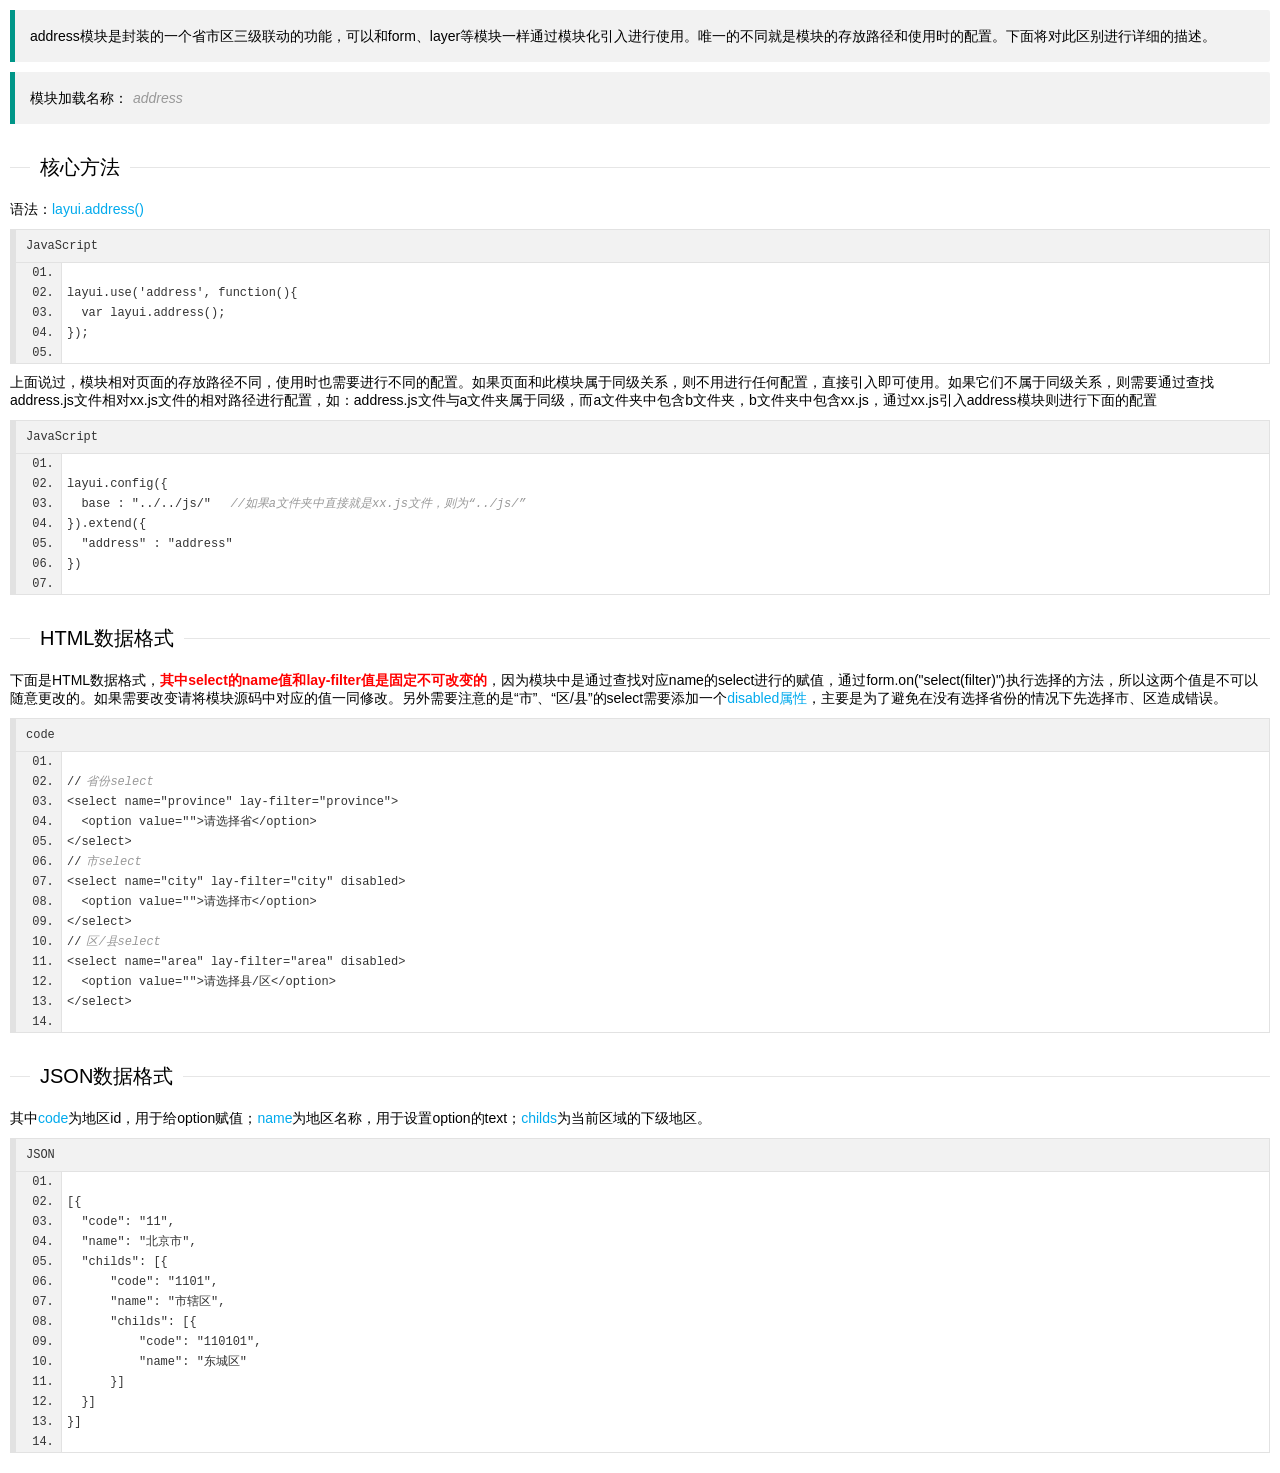
<file: src/main/resources/templates/adminpage/doc/addressDoc.html>
<!DOCTYPE html>
<html>
<head>
	<meta charset="utf-8">
	<title>三级联动使用文档--layui后台管理模板 2.0</title>
	<meta name="renderer" content="webkit">
	<meta http-equiv="X-UA-Compatible" content="IE=edge,chrome=1">
	<meta name="viewport" content="width=device-width, initial-scale=1, maximum-scale=1">
	<meta name="apple-mobile-web-app-status-bar-style" content="black">
	<meta name="apple-mobile-web-app-capable" content="yes">
	<meta name="format-detection" content="telephone=no">
	<link rel="stylesheet" href="../../../static/layui/css/layui.css" media="all" />
	<link rel="stylesheet" href="../../../static/css/public.css" media="all" />
</head>
<body class="childrenBody">
	<blockquote class="layui-elem-quote">
		address模块是封装的一个省市区三级联动的功能，可以和form、layer等模块一样通过模块化引入进行使用。唯一的不同就是模块的存放路径和使用时的配置。下面将对此区别进行详细的描述。
	</blockquote>
	<blockquote class="layui-elem-quote">
		模块加载名称：<em class="layui-word-aux">address</em>
	</blockquote>
	<fieldset class="layui-elem-field layui-field-title magt30">
		<legend>核心方法</legend>
	</fieldset>
	<p>语法：<span class="layui-blue">layui.address()</span></p>
	<pre class="layui-code" lay-title="JavaScript">
		layui.use('address', function(){
		  var layui.address();
		});
	</pre>
	<p>上面说过，模块相对页面的存放路径不同，使用时也需要进行不同的配置。如果页面和此模块属于同级关系，则不用进行任何配置，直接引入即可使用。如果它们不属于同级关系，则需要通过查找address.js文件相对xx.js文件的相对路径进行配置，如：address.js文件与a文件夹属于同级，而a文件夹中包含b文件夹，b文件夹中包含xx.js，通过xx.js引入address模块则进行下面的配置</p>
	<pre class="layui-code" lay-title="JavaScript">
		layui.config({
		  base : "../../js/"  <em class="layui-word-aux">//如果a文件夹中直接就是xx.js文件，则为“../js/”</em>
		}).extend({
		  "address" : "address"
		})
	</pre>
	<fieldset class="layui-elem-field layui-field-title magt30">
		<legend>HTML数据格式</legend>
	</fieldset>
	<p>下面是HTML数据格式，<span class="layui-red">其中select的name值和lay-filter值是固定不可改变的</span>，因为模块中是通过查找对应name的select进行的赋值，通过form.on("select(filter)")执行选择的方法，所以这两个值是不可以随意更改的。如果需要改变请将模块源码中对应的值一同修改。另外需要注意的是“市”、“区/县”的select需要添加一个<span class="layui-blue">disabled属性</span>，主要是为了避免在没有选择省份的情况下先选择市、区造成错误。</p>
	<pre class="layui-code" lay-title="">
		//<em class="layui-word-aux">省份select</em>
		&lt;select name="province" lay-filter="province"&gt;
		  &lt;option value=""&gt;请选择省&lt;/option&gt;
		&lt;/select&gt;
		//<em class="layui-word-aux">市select</em>
		&lt;select name="city" lay-filter="city" disabled&gt;
		  &lt;option value=""&gt;请选择市&lt;/option&gt;
		&lt;/select&gt;
		//<em class="layui-word-aux">区/县select</em>
		&lt;select name="area" lay-filter="area" disabled&gt;
		  &lt;option value=""&gt;请选择县/区&lt;/option&gt;
		&lt;/select&gt;
	</pre>
	<fieldset class="layui-elem-field layui-field-title magt30">
		<legend>JSON数据格式</legend>
	</fieldset>
	<p>其中<span class="layui-blue">code</span>为地区id，用于给option赋值；<span class="layui-blue">name</span>为地区名称，用于设置option的text；<span class="layui-blue">childs</span>为当前区域的下级地区。</p>
	<pre class="layui-code" lay-title="JSON">
		[{
		  "code": "11",
		  "name": "北京市",
		  "childs": [{
		      "code": "1101",
		      "name": "市辖区",
		      "childs": [{
		          "code": "110101",
		          "name": "东城区"
		      }]
		  }]
		}]
	</pre>
	<script type="text/javascript" src="../../../static/layui/layui.js"></script>
	<script type="text/javascript">
        layui.use(['code'],function(){
            layui.code({
                about:false
            });
        })
	</script>
</body>
</html>
</file>
<file: src/main/resources/static/layui/css/layui.css>
/* 自添加样式*/
@import "https://at.alicdn.com/t/font_400842_q6tk84n9ywvu0udi.css";
.layui-icon{ font-size:16px !important;}
.mag0{ margin:0 !important; }
::selection { background: #ff5722; color: #fff; }
.layui-red{ color:#f00 !important; font-weight:bold;}
.layui-blue{ color:#01AAED !important;}

/** layui-v2.2.5 MIT License By https://www.layui.com */
 .layui-inline,img{display:inline-block;vertical-align:middle}h1,h2,h3,h4,h5,h6{font-weight:400}.layui-edge,.layui-header,.layui-inline,.layui-main{position:relative}.layui-btn,.layui-edge,.layui-inline,img{vertical-align:middle}.layui-btn,.layui-disabled,.layui-icon,.layui-unselect{-webkit-user-select:none;-ms-user-select:none;-moz-user-select:none}blockquote,body,button,dd,div,dl,dt,form,h1,h2,h3,h4,h5,h6,input,li,ol,p,pre,td,textarea,th,ul{margin:0;padding:0;-webkit-tap-highlight-color:rgba(0,0,0,0)}a:active,a:hover{outline:0}img{border:none}li{list-style:none}table{border-collapse:collapse;border-spacing:0}h4,h5,h6{font-size:100%}button,input,optgroup,option,select,textarea{font-family:inherit;font-size:inherit;font-style:inherit;font-weight:inherit;outline:0}pre{white-space:pre-wrap;white-space:-moz-pre-wrap;white-space:-pre-wrap;white-space:-o-pre-wrap;word-wrap:break-word}body{line-height:24px;font:14px Helvetica Neue,Helvetica,PingFang SC,\5FAE\8F6F\96C5\9ED1,Tahoma,Arial,sans-serif}hr{height:1px;margin:10px 0;border:0;clear:both}a{color:#333;text-decoration:none}a:hover{color:#777}a cite{font-style:normal;*cursor:pointer}.layui-border-box,.layui-border-box *{box-sizing:border-box}.layui-box,.layui-box *{box-sizing:content-box}.layui-clear{clear:both;*zoom:1}.layui-clear:after{content:'\20';clear:both;*zoom:1;display:block;height:0}.layui-inline{*display:inline;*zoom:1}.layui-edge{display:inline-block;width:0;height:0;border-width:6px;border-style:dashed;border-color:transparent;overflow:hidden}.layui-edge-top{top:-4px;border-bottom-color:#999;border-bottom-style:solid}.layui-edge-right{border-left-color:#999;border-left-style:solid}.layui-edge-bottom{top:2px;border-top-color:#999;border-top-style:solid}.layui-edge-left{border-right-color:#999;border-right-style:solid}.layui-elip{text-overflow:ellipsis;overflow:hidden;white-space:nowrap}.layui-disabled,.layui-disabled:hover{color:#d2d2d2!important;cursor:not-allowed!important}.layui-circle{border-radius:100%}.layui-show{display:block!important}.layui-hide{display:none!important}@font-face{font-family:layui-icon;src:url(../font/iconfont.eot?v=220);src:url(../font/iconfont.eot?v=220#iefix) format('embedded-opentype'),url(../font/iconfont.svg?v=220#iconfont) format('svg'),url(../font/iconfont.woff?v=220) format('woff'),url(../font/iconfont.ttf?v=220) format('truetype')}.layui-icon{font-family:layui-icon!important;font-size:16px;font-style:normal;-webkit-font-smoothing:antialiased;-moz-osx-font-smoothing:grayscale}.layui-icon-duihua:before{content:"\e611"}.layui-icon-shezhi:before{content:"\e614"}.layui-icon-yinshenim:before{content:"\e60f"}.layui-icon-search:before{content:"\e615"}.layui-icon-fenxiang1:before{content:"\e641"}.layui-icon-shezhi1:before{content:"\e620"}.layui-icon-yinqing:before{content:"\e628"}.layui-icon-yuejuancuohao:before{content:"\1006"}.layui-icon-cuo:before{content:"\1007"}.layui-icon-baobiao:before{content:"\e629"}.layui-icon-star:before{content:"\e600"}.layui-icon-yuandian:before{content:"\e617"}.layui-icon-chat:before{content:"\e606"}.layui-icon-logo:before{content:"\e609"}.layui-icon-list:before{content:"\e60a"}.layui-icon-tubiao:before{content:"\e62c"}.layui-icon-right:before{content:"\1005"}.layui-icon-huanfu2:before{content:"\e61b"}.layui-icon-On-line:before{content:"\e610"}.layui-icon-biaoge:before{content:"\e62d"}.layui-icon-youyou:before{content:"\e602"}.layui-icon-zuozuo:before{content:"\e603"}.layui-icon-cart-simple:before{content:"\e698"}.layui-icon-cry:before{content:"\e69c"}.layui-icon-smile:before{content:"\e6af"}.layui-icon-survey:before{content:"\e6b2"}.layui-icon-tree:before{content:"\e62e"}.layui-icon-iconfont17:before{content:"\e62f"}.layui-icon-tianjia:before{content:"\e61f"}.layui-icon-xiazai:before{content:"\e601"}.layui-icon-xuanzemoban48:before{content:"\e630"}.layui-icon-gongju:before{content:"\e631"}.layui-icon-face-surprised:before{content:"\e664"}.layui-icon-bianji:before{content:"\e642"}.layui-icon-speaker:before{content:"\e645"}.layui-icon-xiangxia:before{content:"\e61a"}.layui-icon-wenjian:before{content:"\e621"}.layui-icon-layouts:before{content:"\e632"}.layui-icon-duigou:before{content:"\e618"}.layui-icon-tianjia1:before{content:"\e608"}.layui-icon-yaoyaozhibofanye:before{content:"\e633"}.layui-icon-read:before{content:"\e705"}.layui-icon-404:before{content:"\e61c"}.layui-icon-lunbozutu:before{content:"\e634"}.layui-icon-help:before{content:"\e607"}.layui-icon-daima1:before{content:"\e635"}.layui-icon-jinshui:before{content:"\e636"}.layui-icon-find-fill:before{content:"\e670"}.layui-icon-about:before{content:"\e60b"}.layui-icon-location:before{content:"\e715"}.layui-icon-xiangshang:before{content:"\e619"}.layui-icon-pause:before{content:"\e651"}.layui-icon-riqi:before{content:"\e637"}.layui-icon-uploadfile:before{content:"\e61d"}.layui-icon-delete:before{content:"\e640"}.layui-icon-play:before{content:"\e652"}.layui-icon-top:before{content:"\e604"}.layui-icon-haoyouqingqiu:before{content:"\e612"}.layui-icon-weibiaoti1:before{content:"\e605"}.layui-icon-chuangkou:before{content:"\e638"}.layui-icon-comiisbiaoqing:before{content:"\e60c"}.layui-icon-zhengque:before{content:"\e616"}.layui-icon-dollar:before{content:"\e659"}.layui-icon-iconfontwodehaoyou:before{content:"\e613"}.layui-icon-wenjianxiazai:before{content:"\e61e"}.layui-icon-tupian:before{content:"\e60d"}.layui-icon-lianjie:before{content:"\e64c"}.layui-icon-diamond:before{content:"\e735"}.layui-icon-jilu:before{content:"\e60e"}.layui-icon-liucheng:before{content:"\e622"}.layui-icon-fontstrikethrough:before{content:"\e64f"}.layui-icon-unlink:before{content:"\e64d"}.layui-icon-bianjiwenzi:before{content:"\e639"}.layui-icon-sanjiao:before{content:"\e623"}.layui-icon-danxuankuanghouxuan:before{content:"\e63f"}.layui-icon-danxuankuangxuanzhong:before{content:"\e643"}.layui-icon-juzhongduiqi:before{content:"\e647"}.layui-icon-youduiqi:before{content:"\e648"}.layui-icon-zuoduiqi:before{content:"\e649"}.layui-icon-gongsisvgtubiaozongji22:before{content:"\e626"}.layui-icon-gongsisvgtubiaozongji23:before{content:"\e627"}.layui-icon-refresh-2:before{content:"\1002"}.layui-icon-loading-1:before{content:"\e63e"}.layui-icon-return:before{content:"\e65c"}.layui-icon-jiacu:before{content:"\e62b"}.layui-icon-uploading:before{content:"\e67c"}.layui-icon-liaotianduihuaimgoutong:before{content:"\e63a"}.layui-icon-video:before{content:"\e6ed"}.layui-icon-headset:before{content:"\e6fc"}.layui-icon-wenjianjiafan:before{content:"\e624"}.layui-icon-shouji:before{content:"\e63b"}.layui-icon-tianjia2:before{content:"\e654"}.layui-icon-wenjianjia:before{content:"\e7a0"}.layui-icon-biaoqing:before{content:"\e650"}.layui-icon-html:before{content:"\e64b"}.layui-icon-biaodan:before{content:"\e63c"}.layui-icon-cart:before{content:"\e657"}.layui-icon-camera-fill:before{content:"\e65d"}.layui-icon-25:before{content:"\e62a"}.layui-icon-emwdaima:before{content:"\e64e"}.layui-icon-fire:before{content:"\e756"}.layui-icon-set:before{content:"\e716"}.layui-icon-zitixiahuaxian:before{content:"\e646"}.layui-icon-sanjiao1:before{content:"\e625"}.layui-icon-tips:before{content:"\e702"}.layui-icon-tupian-copy-copy:before{content:"\e64a"}.layui-icon-more-vertical:before{content:"\e671"}.layui-icon-zhuti2:before{content:"\e66c"}.layui-icon-loading:before{content:"\e63d"}.layui-icon-xieti:before{content:"\e644"}.layui-icon-refresh-1:before{content:"\e666"}.layui-icon-rmb:before{content:"\e65e"}.layui-icon-home:before{content:"\e68e"}.layui-icon-user:before{content:"\e770"}.layui-icon-notice:before{content:"\e667"}.layui-icon-voice:before{content:"\e688"}.layui-icon-download:before{content:"\e681"}.layui-icon-snowflake:before{content:"\e6b1"}.layui-icon-yemian1:before{content:"\e655"}.layui-icon-template:before{content:"\e663"}.layui-icon-auz:before{content:"\e672"}.layui-icon-console:before{content:"\e665"}.layui-icon-app:before{content:"\e653"}.layui-icon-xiayiye:before{content:"\e65a"}.layui-icon-website:before{content:"\e7ae"}.layui-icon-xiayiye1:before{content:"\e65b"}.layui-icon-component:before{content:"\e857"}.layui-icon-more:before{content:"\e65f"}.layui-icon-shrink-right:before{content:"\e668"}.layui-icon-spread-left:before{content:"\e66b"}.layui-icon-camera:before{content:"\e660"}.layui-icon-note:before{content:"\e66e"}.layui-icon-refresh:before{content:"\e669"}.layui-icon-nv:before{content:"\e661"}.layui-icon-nan:before{content:"\e662"}.layui-icon-senior:before{content:"\e674"}.layui-icon-theme:before{content:"\e66a"}.layui-icon-tread:before{content:"\e6c5"}.layui-icon-praise:before{content:"\e6c6"}.layui-icon-star-fill:before{content:"\e658"}.layui-icon-template-1:before{content:"\e656"}.layui-icon-loading-2:before{content:"\e66d"}.layui-main{width:1140px;margin:0 auto}.layui-header{z-index:1000;height:60px}.layui-header a:hover{transition:all .5s;-webkit-transition:all .5s}.layui-side{position:fixed;top:0;bottom:0;z-index:999;width:200px;overflow-x:hidden}.layui-side-scroll{width:220px;height:100%;overflow-x:hidden}.layui-body{position:absolute;left:200px;right:0;top:0;bottom:0;z-index:998;width:auto;overflow:hidden;overflow-y:auto;box-sizing:border-box}.layui-layout-body{overflow:hidden}.layui-layout-admin .layui-header{background-color:#23262E}.layui-layout-admin .layui-side{top:60px;width:200px;overflow-x:hidden}.layui-layout-admin .layui-body{top:60px;bottom:44px}.layui-layout-admin .layui-main{width:auto;margin:0 15px}.layui-layout-admin .layui-footer{position:fixed;left:200px;right:0;bottom:0;height:44px;line-height:44px;padding:0 15px;background-color:#eee}.layui-layout-admin .layui-logo{position:absolute;left:0;top:0;width:200px;height:100%;line-height:60px;text-align:center;color:#009688;font-size:16px}.layui-layout-admin .layui-header .layui-nav{background:0 0}.layui-layout-left{position:absolute!important;left:200px;top:0}.layui-layout-right{position:absolute!important;right:0;top:0}.layui-container{position:relative;margin:0 auto;padding:0 15px;box-sizing:border-box}.layui-fluid{position:relative;margin:0 auto;padding:0 15px}.layui-row:after,.layui-row:before{content:'';display:block;clear:both}.layui-col-lg1,.layui-col-lg10,.layui-col-lg11,.layui-col-lg12,.layui-col-lg2,.layui-col-lg3,.layui-col-lg4,.layui-col-lg5,.layui-col-lg6,.layui-col-lg7,.layui-col-lg8,.layui-col-lg9,.layui-col-md1,.layui-col-md10,.layui-col-md11,.layui-col-md12,.layui-col-md2,.layui-col-md3,.layui-col-md4,.layui-col-md5,.layui-col-md6,.layui-col-md7,.layui-col-md8,.layui-col-md9,.layui-col-sm1,.layui-col-sm10,.layui-col-sm11,.layui-col-sm12,.layui-col-sm2,.layui-col-sm3,.layui-col-sm4,.layui-col-sm5,.layui-col-sm6,.layui-col-sm7,.layui-col-sm8,.layui-col-sm9,.layui-col-xs1,.layui-col-xs10,.layui-col-xs11,.layui-col-xs12,.layui-col-xs2,.layui-col-xs3,.layui-col-xs4,.layui-col-xs5,.layui-col-xs6,.layui-col-xs7,.layui-col-xs8,.layui-col-xs9{position:relative;display:block;box-sizing:border-box}.layui-col-xs1,.layui-col-xs10,.layui-col-xs11,.layui-col-xs12,.layui-col-xs2,.layui-col-xs3,.layui-col-xs4,.layui-col-xs5,.layui-col-xs6,.layui-col-xs7,.layui-col-xs8,.layui-col-xs9{float:left}.layui-col-xs1{width:8.33333333%}.layui-col-xs2{width:16.66666667%}.layui-col-xs3{width:25%}.layui-col-xs4{width:33.33333333%}.layui-col-xs5{width:41.66666667%}.layui-col-xs6{width:50%}.layui-col-xs7{width:58.33333333%}.layui-col-xs8{width:66.66666667%}.layui-col-xs9{width:75%}.layui-col-xs10{width:83.33333333%}.layui-col-xs11{width:91.66666667%}.layui-col-xs12{width:100%}.layui-col-xs-offset1{margin-left:8.33333333%}.layui-col-xs-offset2{margin-left:16.66666667%}.layui-col-xs-offset3{margin-left:25%}.layui-col-xs-offset4{margin-left:33.33333333%}.layui-col-xs-offset5{margin-left:41.66666667%}.layui-col-xs-offset6{margin-left:50%}.layui-col-xs-offset7{margin-left:58.33333333%}.layui-col-xs-offset8{margin-left:66.66666667%}.layui-col-xs-offset9{margin-left:75%}.layui-col-xs-offset10{margin-left:83.33333333%}.layui-col-xs-offset11{margin-left:91.66666667%}.layui-col-xs-offset12{margin-left:100%}@media screen and (max-width:768px){.layui-hide-xs{display:none!important}.layui-show-xs-block{display:block!important}.layui-show-xs-inline{display:inline!important}.layui-show-xs-inline-block{display:inline-block!important}}@media screen and (min-width:768px){.layui-container{width:750px}.layui-hide-sm{display:none!important}.layui-show-sm-block{display:block!important}.layui-show-sm-inline{display:inline!important}.layui-show-sm-inline-block{display:inline-block!important}.layui-col-sm1,.layui-col-sm10,.layui-col-sm11,.layui-col-sm12,.layui-col-sm2,.layui-col-sm3,.layui-col-sm4,.layui-col-sm5,.layui-col-sm6,.layui-col-sm7,.layui-col-sm8,.layui-col-sm9{float:left}.layui-col-sm1{width:8.33333333%}.layui-col-sm2{width:16.66666667%}.layui-col-sm3{width:25%}.layui-col-sm4{width:33.33333333%}.layui-col-sm5{width:41.66666667%}.layui-col-sm6{width:50%}.layui-col-sm7{width:58.33333333%}.layui-col-sm8{width:66.66666667%}.layui-col-sm9{width:75%}.layui-col-sm10{width:83.33333333%}.layui-col-sm11{width:91.66666667%}.layui-col-sm12{width:100%}.layui-col-sm-offset1{margin-left:8.33333333%}.layui-col-sm-offset2{margin-left:16.66666667%}.layui-col-sm-offset3{margin-left:25%}.layui-col-sm-offset4{margin-left:33.33333333%}.layui-col-sm-offset5{margin-left:41.66666667%}.layui-col-sm-offset6{margin-left:50%}.layui-col-sm-offset7{margin-left:58.33333333%}.layui-col-sm-offset8{margin-left:66.66666667%}.layui-col-sm-offset9{margin-left:75%}.layui-col-sm-offset10{margin-left:83.33333333%}.layui-col-sm-offset11{margin-left:91.66666667%}.layui-col-sm-offset12{margin-left:100%}}@media screen and (min-width:992px){.layui-container{width:970px}.layui-hide-md{display:none!important}.layui-show-md-block{display:block!important}.layui-show-md-inline{display:inline!important}.layui-show-md-inline-block{display:inline-block!important}.layui-col-md1,.layui-col-md10,.layui-col-md11,.layui-col-md12,.layui-col-md2,.layui-col-md3,.layui-col-md4,.layui-col-md5,.layui-col-md6,.layui-col-md7,.layui-col-md8,.layui-col-md9{float:left}.layui-col-md1{width:8.33333333%}.layui-col-md2{width:16.66666667%}.layui-col-md3{width:25%}.layui-col-md4{width:33.33333333%}.layui-col-md5{width:41.66666667%}.layui-col-md6{width:50%}.layui-col-md7{width:58.33333333%}.layui-col-md8{width:66.66666667%}.layui-col-md9{width:75%}.layui-col-md10{width:83.33333333%}.layui-col-md11{width:91.66666667%}.layui-col-md12{width:100%}.layui-col-md-offset1{margin-left:8.33333333%}.layui-col-md-offset2{margin-left:16.66666667%}.layui-col-md-offset3{margin-left:25%}.layui-col-md-offset4{margin-left:33.33333333%}.layui-col-md-offset5{margin-left:41.66666667%}.layui-col-md-offset6{margin-left:50%}.layui-col-md-offset7{margin-left:58.33333333%}.layui-col-md-offset8{margin-left:66.66666667%}.layui-col-md-offset9{margin-left:75%}.layui-col-md-offset10{margin-left:83.33333333%}.layui-col-md-offset11{margin-left:91.66666667%}.layui-col-md-offset12{margin-left:100%}}@media screen and (min-width:1200px){.layui-container{width:1170px}.layui-hide-lg{display:none!important}.layui-show-lg-block{display:block!important}.layui-show-lg-inline{display:inline!important}.layui-show-lg-inline-block{display:inline-block!important}.layui-col-lg1,.layui-col-lg10,.layui-col-lg11,.layui-col-lg12,.layui-col-lg2,.layui-col-lg3,.layui-col-lg4,.layui-col-lg5,.layui-col-lg6,.layui-col-lg7,.layui-col-lg8,.layui-col-lg9{float:left}.layui-col-lg1{width:8.33333333%}.layui-col-lg2{width:16.66666667%}.layui-col-lg3{width:25%}.layui-col-lg4{width:33.33333333%}.layui-col-lg5{width:41.66666667%}.layui-col-lg6{width:50%}.layui-col-lg7{width:58.33333333%}.layui-col-lg8{width:66.66666667%}.layui-col-lg9{width:75%}.layui-col-lg10{width:83.33333333%}.layui-col-lg11{width:91.66666667%}.layui-col-lg12{width:100%}.layui-col-lg-offset1{margin-left:8.33333333%}.layui-col-lg-offset2{margin-left:16.66666667%}.layui-col-lg-offset3{margin-left:25%}.layui-col-lg-offset4{margin-left:33.33333333%}.layui-col-lg-offset5{margin-left:41.66666667%}.layui-col-lg-offset6{margin-left:50%}.layui-col-lg-offset7{margin-left:58.33333333%}.layui-col-lg-offset8{margin-left:66.66666667%}.layui-col-lg-offset9{margin-left:75%}.layui-col-lg-offset10{margin-left:83.33333333%}.layui-col-lg-offset11{margin-left:91.66666667%}.layui-col-lg-offset12{margin-left:100%}}.layui-col-space1{margin:-.5px}.layui-col-space1>*{padding:.5px}.layui-col-space3{margin:-1.5px}.layui-col-space3>*{padding:1.5px}.layui-col-space5{margin:-2.5px}.layui-col-space5>*{padding:2.5px}.layui-col-space8{margin:-3.5px}.layui-col-space8>*{padding:3.5px}.layui-col-space10{margin:-5px}.layui-col-space10>*{padding:5px}.layui-col-space12{margin:-6px}.layui-col-space12>*{padding:6px}.layui-col-space15{margin:-7.5px}.layui-col-space15>*{padding:7.5px}.layui-col-space18{margin:-9px}.layui-col-space18>*{padding:9px}.layui-col-space20{margin:-10px}.layui-col-space20>*{padding:10px}.layui-col-space22{margin:-11px}.layui-col-space22>*{padding:11px}.layui-col-space25{margin:-12.5px}.layui-col-space25>*{padding:12.5px}.layui-col-space30{margin:-15px}.layui-col-space30>*{padding:15px}.layui-btn,.layui-input,.layui-select,.layui-textarea,.layui-upload-button{outline:0;-webkit-appearance:none;transition:all .3s;-webkit-transition:all .3s;box-sizing:border-box}.layui-elem-quote{margin-bottom:10px;padding:15px;line-height:22px;border-left:5px solid #009688;border-radius:0 2px 2px 0;background-color:#f2f2f2}.layui-quote-nm{border-style:solid;border-width:1px 1px 1px 5px;background:0 0}.layui-elem-field{margin-bottom:10px;padding:0;border-width:1px;border-style:solid}.layui-elem-field legend{margin-left:20px;padding:0 10px;font-size:20px;font-weight:300}.layui-field-title{margin:10px 0 20px;border-width:1px 0 0}.layui-field-box{padding:10px 15px}.layui-field-title .layui-field-box{padding:10px 0}.layui-progress{position:relative;height:6px;border-radius:20px;background-color:#e2e2e2}.layui-progress-bar{position:absolute;left:0;top:0;width:0;max-width:100%;height:6px;border-radius:20px;text-align:right;background-color:#5FB878;transition:all .3s;-webkit-transition:all .3s}.layui-progress-big,.layui-progress-big .layui-progress-bar{height:18px;line-height:18px}.layui-progress-text{position:relative;top:-20px;line-height:18px;font-size:12px;color:#666}.layui-progress-big .layui-progress-text{position:static;padding:0 10px;color:#fff}.layui-collapse{border-width:1px;border-style:solid;border-radius:2px}.layui-colla-content,.layui-colla-item{border-top-width:1px;border-top-style:solid}.layui-colla-item:first-child{border-top:none}.layui-colla-title{position:relative;height:42px;line-height:42px;padding:0 15px 0 35px;color:#333;background-color:#f2f2f2;cursor:pointer;font-size:14px}.layui-colla-content{display:none;padding:10px 15px;line-height:22px;color:#666}.layui-colla-icon{position:absolute;left:15px;top:0;font-size:14px}.layui-card-body,.layui-card-header,.layui-form-label,.layui-form-mid,.layui-form-select,.layui-input-block,.layui-input-inline,.layui-textarea{position:relative}.layui-card{margin-bottom:15px;border-radius:2px;background-color:#fff;box-shadow:0 1px 2px 0 rgba(0,0,0,.05)}.layui-card:last-child{margin-bottom:0}.layui-card-header{height:42px;line-height:42px;padding:0 15px;border-bottom:1px solid #f6f6f6;color:#333;border-radius:2px 2px 0 0;font-size:14px}.layui-bg-black,.layui-bg-blue,.layui-bg-cyan,.layui-bg-green,.layui-bg-orange,.layui-bg-red{color:#fff!important}.layui-card-body{padding:10px 15px;line-height:24px}.layui-card-body .layui-table{margin:5px 0}.layui-card .layui-tab{margin:0}.layui-panel-window{position:relative;padding:15px;border-radius:0;border-top:5px solid #E6E6E6;background-color:#fff}.layui-bg-red{background-color:#FF5722!important}.layui-bg-orange{background-color:#FFB800!important}.layui-bg-green{background-color:#009688!important}.layui-bg-cyan{background-color:#2F4056!important}.layui-bg-blue{background-color:#1E9FFF!important}.layui-bg-black{background-color:#393D49!important}.layui-bg-gray{background-color:#eee!important;color:#666!important}.layui-badge-rim,.layui-colla-content,.layui-colla-item,.layui-collapse,.layui-elem-field,.layui-form-pane .layui-form-item[pane],.layui-form-pane .layui-form-label,.layui-input,.layui-layedit,.layui-layedit-tool,.layui-quote-nm,.layui-select,.layui-tab-bar,.layui-tab-card,.layui-tab-title,.layui-tab-title .layui-this:after,.layui-textarea{border-color:#e6e6e6}.layui-timeline-item:before,hr{background-color:#e6e6e6}.layui-text{line-height:22px;font-size:14px;color:#666}.layui-text h1,.layui-text h2,.layui-text h3{font-weight:500;color:#333}.layui-text h1{font-size:30px}.layui-text h2{font-size:24px}.layui-text h3{font-size:18px}.layui-text a:not(.layui-btn){color:#01AAED}.layui-text a:not(.layui-btn):hover{text-decoration:underline}.layui-text ul{padding:5px 0 5px 15px}.layui-text ul li{margin-top:5px;list-style-type:disc}.layui-text em,.layui-word-aux{color:#999!important;padding:0 5px!important}.layui-btn{display:inline-block;height:38px;line-height:38px;padding:0 18px;background-color:#009688;color:#fff;white-space:nowrap;text-align:center;font-size:14px;border:none;border-radius:2px;cursor:pointer}.layui-btn:hover{opacity:.8;filter:alpha(opacity=80);color:#fff}.layui-btn:active{opacity:1;filter:alpha(opacity=100)}.layui-btn+.layui-btn{margin-left:10px}.layui-btn-container{font-size:0}.layui-btn-container .layui-btn{margin-right:10px;margin-bottom:10px}.layui-btn-container .layui-btn+.layui-btn{margin-left:0}.layui-table .layui-btn-container .layui-btn{margin-bottom:9px}.layui-btn-radius{border-radius:100px}.layui-btn .layui-icon{margin-right:3px;font-size:18px;vertical-align:bottom;vertical-align:middle\9}.layui-btn-primary{border:1px solid #C9C9C9;background-color:#fff;color:#555}.layui-btn-primary:hover{border-color:#009688;color:#333}.layui-btn-normal{background-color:#1E9FFF}.layui-btn-warm{background-color:#FFB800}.layui-btn-danger{background-color:#FF5722}.layui-btn-disabled,.layui-btn-disabled:active,.layui-btn-disabled:hover{border:1px solid #e6e6e6;background-color:#FBFBFB;color:#C9C9C9;cursor:not-allowed;opacity:1}.layui-btn-lg{height:44px;line-height:44px;padding:0 25px;font-size:16px}.layui-btn-sm{height:30px;line-height:30px;padding:0 10px;font-size:12px}.layui-btn-sm i{font-size:16px!important}.layui-btn-xs{height:22px;line-height:22px;padding:0 5px;font-size:12px}.layui-btn-xs i{font-size:14px!important}.layui-btn-group{display:inline-block;vertical-align:middle;font-size:0}.layui-btn-group .layui-btn{margin-left:0!important;margin-right:0!important;border-left:1px solid rgba(255,255,255,.5);border-radius:0}.layui-btn-group .layui-btn-primary{border-left:none}.layui-btn-group .layui-btn-primary:hover{border-color:#C9C9C9;color:#009688}.layui-btn-group .layui-btn:first-child{border-left:none;border-radius:2px 0 0 2px}.layui-btn-group .layui-btn-primary:first-child{border-left:1px solid #c9c9c9}.layui-btn-group .layui-btn:last-child{border-radius:0 2px 2px 0}.layui-btn-group .layui-btn+.layui-btn{margin-left:0}.layui-btn-group+.layui-btn-group{margin-left:10px}.layui-btn-fluid{width:100%}.layui-input,.layui-select,.layui-textarea{height:38px;line-height:1.3;line-height:38px\9;border-width:1px;border-style:solid;background-color:#fff;border-radius:2px}.layui-input::-webkit-input-placeholder,.layui-select::-webkit-input-placeholder,.layui-textarea::-webkit-input-placeholder{line-height:1.3}.layui-input,.layui-textarea{display:block;width:100%;padding-left:10px}.layui-input:hover,.layui-textarea:hover{border-color:#D2D2D2!important}.layui-input:focus,.layui-textarea:focus{border-color:#C9C9C9!important}.layui-textarea{min-height:100px;height:auto;line-height:20px;padding:6px 10px;resize:vertical}.layui-select{padding:0 10px}.layui-form input[type=checkbox],.layui-form input[type=radio],.layui-form select{display:none}.layui-form [lay-ignore]{display:initial}.layui-form-item{margin-bottom:15px;clear:both;*zoom:1}.layui-form-item:after{content:'\20';clear:both;*zoom:1;display:block;height:0}.layui-form-label{float:left;display:block;padding:9px 15px;width:80px;font-weight:400;line-height:20px;text-align:right}.layui-form-label-col{display:block;float:none;padding:9px 0;line-height:20px;text-align:left}.layui-form-item .layui-inline{margin-bottom:5px;margin-right:10px}.layui-input-block{margin-left:110px;min-height:36px}.layui-input-inline{display:inline-block;vertical-align:middle}.layui-form-item .layui-input-inline{float:left;width:190px;margin-right:10px}.layui-form-text .layui-input-inline{width:auto}.layui-form-mid{float:left;display:block;padding:9px 0!important;line-height:20px;margin-right:10px}.layui-form-danger+.layui-form-select .layui-input,.layui-form-danger:focus{border-color:#FF5722!important}.layui-form-select .layui-input{padding-right:30px;cursor:pointer}.layui-form-select .layui-edge{position:absolute;right:10px;top:50%;margin-top:-3px;cursor:pointer;border-width:6px;border-top-color:#c2c2c2;border-top-style:solid;transition:all .3s;-webkit-transition:all .3s}.layui-form-select dl{display:none;position:absolute;left:0;top:42px;padding:5px 0;z-index:999;min-width:100%;border:1px solid #d2d2d2;max-height:300px;overflow-y:auto;background-color:#fff;border-radius:2px;box-shadow:0 2px 4px rgba(0,0,0,.12);box-sizing:border-box}.layui-form-select dl dd,.layui-form-select dl dt{padding:0 10px;line-height:36px;white-space:nowrap;overflow:hidden;text-overflow:ellipsis}.layui-form-select dl dt{font-size:12px;color:#999}.layui-form-select dl dd{cursor:pointer}.layui-form-select dl dd:hover{background-color:#f2f2f2}.layui-form-select .layui-select-group dd{padding-left:20px}.layui-form-select dl dd.layui-select-tips{padding-left:10px!important;color:#999}.layui-form-select dl dd.layui-this{background-color:#5FB878;color:#fff}.layui-form-checkbox,.layui-form-select dl dd.layui-disabled{background-color:#fff}.layui-form-selected dl{display:block}.layui-form-checkbox,.layui-form-checkbox *,.layui-form-switch{display:inline-block;vertical-align:middle}.layui-form-selected .layui-edge{margin-top:-9px;-webkit-transform:rotate(180deg);transform:rotate(180deg);margin-top:-3px\9}:root .layui-form-selected .layui-edge{margin-top:-9px\0/IE9}.layui-form-selectup dl{top:auto;bottom:42px}.layui-select-none{margin:5px 0;text-align:center;color:#999}.layui-select-disabled .layui-disabled{border-color:#eee!important}.layui-select-disabled .layui-edge{border-top-color:#d2d2d2}.layui-form-checkbox{position:relative;height:30px;line-height:28px;margin-right:10px;padding-right:30px;border:1px solid #d2d2d2;cursor:pointer;font-size:0;border-radius:2px;-webkit-transition:.1s linear;transition:.1s linear;box-sizing:border-box}.layui-form-checkbox:hover{border:1px solid #c2c2c2}.layui-form-checkbox span{padding:0 10px;height:100%;font-size:14px;background-color:#d2d2d2;color:#fff;overflow:hidden;white-space:nowrap;text-overflow:ellipsis}.layui-form-checkbox:hover span{background-color:#c2c2c2}.layui-form-checkbox i{position:absolute;right:0;width:30px;color:#fff;font-size:20px;text-align:center}.layui-form-checkbox:hover i{color:#c2c2c2}.layui-form-checked,.layui-form-checked:hover{border-color:#5FB878}.layui-form-checked span,.layui-form-checked:hover span{background-color:#5FB878}.layui-form-checked i,.layui-form-checked:hover i{color:#5FB878}.layui-form-item .layui-form-checkbox{margin-top:4px}.layui-form-checkbox[lay-skin=primary]{height:auto!important;line-height:normal!important;border:none!important;margin-right:0;padding-right:0;background:0 0}.layui-form-checkbox[lay-skin=primary] span{float:right;padding-right:15px;line-height:18px;background:0 0;color:#666}.layui-form-checkbox[lay-skin=primary] i{position:relative;top:0;width:16px;height:16px;line-height:16px;border:1px solid #d2d2d2;font-size:12px;border-radius:2px;background-color:#fff;-webkit-transition:.1s linear;transition:.1s linear}.layui-form-checkbox[lay-skin=primary]:hover i{border-color:#5FB878;color:#fff}.layui-form-checked[lay-skin=primary] i{border-color:#5FB878;background-color:#5FB878;color:#fff}.layui-checkbox-disbaled[lay-skin=primary] span{background:0 0!important;color:#c2c2c2}.layui-checkbox-disbaled[lay-skin=primary]:hover i{border-color:#d2d2d2}.layui-form-item .layui-form-checkbox[lay-skin=primary]{margin-top:10px}.layui-form-switch{position:relative;height:22px;line-height:22px;width:42px;padding:0 5px;margin-top:8px;border:1px solid #d2d2d2;border-radius:20px;cursor:pointer;background-color:#fff;-webkit-transition:.1s linear;transition:.1s linear}.layui-form-switch i{position:absolute;left:5px;top:3px;width:16px;height:16px;border-radius:20px;background-color:#d2d2d2;-webkit-transition:.1s linear;transition:.1s linear}.layui-form-switch em{position:absolute;right:5px;top:0;width:25px;padding:0!important;text-align:center!important;color:#999!important;font-style:normal!important;font-size:12px}.layui-form-onswitch{border-color:#5FB878;background-color:#5FB878}.layui-form-onswitch i{left:32px;background-color:#fff}.layui-form-onswitch em{left:5px;right:auto;color:#fff!important}.layui-checkbox-disbaled{border-color:#e2e2e2!important}.layui-checkbox-disbaled span{background-color:#e2e2e2!important}.layui-checkbox-disbaled:hover i{color:#fff!important}[lay-radio]{display:none}.layui-form-radio,.layui-form-radio *{display:inline-block;vertical-align:middle}.layui-form-radio{line-height:28px;margin:6px 10px 0 0;padding-right:10px;cursor:pointer;font-size:0}.layui-form-radio *{font-size:14px}.layui-form-radio>i{margin-right:8px;font-size:22px;color:#c2c2c2}.layui-form-radio>i:hover,.layui-form-radioed>i{color:#5FB878}.layui-radio-disbaled>i{color:#e2e2e2!important}.layui-form-pane .layui-form-label{width:110px;padding:8px 15px;height:38px;line-height:20px;border-width:1px;border-style:solid;border-radius:2px 0 0 2px;text-align:center;background-color:#FBFBFB;overflow:hidden;white-space:nowrap;text-overflow:ellipsis;box-sizing:border-box}.layui-form-pane .layui-input-inline{margin-left:-1px}.layui-form-pane .layui-input-block{margin-left:110px;left:-1px}.layui-form-pane .layui-input{border-radius:0 2px 2px 0}.layui-form-pane .layui-form-text .layui-form-label{float:none;width:100%;border-radius:2px;box-sizing:border-box;text-align:left}.layui-form-pane .layui-form-text .layui-input-inline{display:block;margin:0;top:-1px;clear:both}.layui-form-pane .layui-form-text .layui-input-block{margin:0;left:0;top:-1px}.layui-form-pane .layui-form-text .layui-textarea{min-height:100px;border-radius:0 0 2px 2px}.layui-form-pane .layui-form-checkbox{margin:4px 0 4px 10px}.layui-form-pane .layui-form-radio,.layui-form-pane .layui-form-switch{margin-top:6px;margin-left:10px}.layui-form-pane .layui-form-item[pane]{position:relative;border-width:1px;border-style:solid}.layui-form-pane .layui-form-item[pane] .layui-form-label{position:absolute;left:0;top:0;height:100%;border-width:0 1px 0 0}.layui-form-pane .layui-form-item[pane] .layui-input-inline{margin-left:110px}@media screen and (max-width:450px){.layui-form-item .layui-form-label{text-overflow:ellipsis;overflow:hidden;white-space:nowrap}.layui-form-item .layui-inline{display:block;margin-right:0;margin-bottom:20px;clear:both}.layui-form-item .layui-inline:after{content:'\20';clear:both;display:block;height:0}.layui-form-item .layui-input-inline{display:block;float:none;left:-3px;width:auto;margin:0 0 10px 112px}.layui-form-item .layui-input-inline+.layui-form-mid{margin-left:110px;top:-5px;padding:0}.layui-form-item .layui-form-checkbox{margin-right:5px;margin-bottom:5px}}.layui-layedit{border-width:1px;border-style:solid;border-radius:2px}.layui-layedit-tool{padding:3px 5px;border-bottom-width:1px;border-bottom-style:solid;font-size:0}.layedit-tool-fixed{position:fixed;top:0;border-top:1px solid #e2e2e2}.layui-layedit-tool .layedit-tool-mid,.layui-layedit-tool .layui-icon{display:inline-block;vertical-align:middle;text-align:center;font-size:14px}.layui-layedit-tool .layui-icon{position:relative;width:32px;height:30px;line-height:30px;margin:3px 5px;color:#777;cursor:pointer;border-radius:2px}.layui-layedit-tool .layui-icon:hover{color:#393D49}.layui-layedit-tool .layui-icon:active{color:#000}.layui-layedit-tool .layedit-tool-active{background-color:#e2e2e2;color:#000}.layui-layedit-tool .layui-disabled,.layui-layedit-tool .layui-disabled:hover{color:#d2d2d2;cursor:not-allowed}.layui-layedit-tool .layedit-tool-mid{width:1px;height:18px;margin:0 10px;background-color:#d2d2d2}.layedit-tool-html{width:50px!important;font-size:30px!important}.layedit-tool-b,.layedit-tool-code,.layedit-tool-help{font-size:16px!important}.layedit-tool-d,.layedit-tool-face,.layedit-tool-image,.layedit-tool-unlink{font-size:18px!important}.layedit-tool-image input{position:absolute;font-size:0;left:0;top:0;width:100%;height:100%;opacity:.01;filter:Alpha(opacity=1);cursor:pointer}.layui-layedit-iframe iframe{display:block;width:100%}#LAY_layedit_code{overflow:hidden}.layui-laypage{display:inline-block;*display:inline;*zoom:1;vertical-align:middle;margin:10px 0;font-size:0}.layui-laypage>a:first-child,.layui-laypage>a:first-child em{border-radius:2px 0 0 2px}.layui-laypage>a:last-child,.layui-laypage>a:last-child em{border-radius:0 2px 2px 0}.layui-laypage>:first-child{margin-left:0!important}.layui-laypage>:last-child{margin-right:0!important}.layui-laypage a,.layui-laypage button,.layui-laypage input,.layui-laypage select,.layui-laypage span{border:1px solid #e2e2e2}.layui-laypage a,.layui-laypage span{display:inline-block;*display:inline;*zoom:1;vertical-align:middle;padding:0 15px;height:28px;line-height:28px;margin:0 -1px 5px 0;background-color:#fff;color:#333;font-size:12px}.layui-laypage a:hover{color:#009688}.layui-laypage em{font-style:normal}.layui-laypage .layui-laypage-spr{color:#999;font-weight:700}.layui-laypage a{text-decoration:none}.layui-laypage .layui-laypage-curr{position:relative}.layui-laypage .layui-laypage-curr em{position:relative;color:#fff}.layui-laypage .layui-laypage-curr .layui-laypage-em{position:absolute;left:-1px;top:-1px;padding:1px;width:100%;height:100%;background-color:#009688}.layui-laypage-em{border-radius:2px}.layui-laypage-next em,.layui-laypage-prev em{font-family:Sim sun;font-size:16px}.layui-laypage .layui-laypage-count,.layui-laypage .layui-laypage-limits,.layui-laypage .layui-laypage-skip{margin-left:10px;margin-right:10px;padding:0;border:none}.layui-laypage .layui-laypage-limits{vertical-align:top}.layui-laypage select{height:22px;padding:3px;border-radius:2px;cursor:pointer}.layui-laypage .layui-laypage-skip{height:30px;line-height:30px;color:#999}.layui-laypage button,.layui-laypage input{height:30px;line-height:30px;border-radius:2px;vertical-align:top;background-color:#fff;box-sizing:border-box}.layui-laypage input{display:inline-block;width:40px;margin:0 10px;padding:0 3px;text-align:center}.layui-laypage input:focus,.layui-laypage select:focus{border-color:#009688!important}.layui-laypage button{margin-left:10px;padding:0 10px;cursor:pointer}.layui-table,.layui-table-view{margin:10px 0}.layui-flow-more{margin:10px 0;text-align:center;color:#999;font-size:14px}.layui-flow-more a{height:32px;line-height:32px}.layui-flow-more a *{display:inline-block;vertical-align:top}.layui-flow-more a cite{padding:0 20px;border-radius:3px;background-color:#eee;color:#333;font-style:normal}.layui-flow-more a cite:hover{opacity:.8}.layui-flow-more a i{font-size:30px;color:#737383}.layui-table{width:100%;background-color:#fff;color:#666}.layui-table tr{transition:all .3s;-webkit-transition:all .3s}.layui-table th{text-align:left;font-weight:400}.layui-table tbody tr:hover,.layui-table thead tr,.layui-table-click,.layui-table-header,.layui-table-hover,.layui-table-mend,.layui-table-patch,.layui-table-tool,.layui-table[lay-even] tr:nth-child(even){background-color:#f2f2f2}.layui-table td,.layui-table th,.layui-table-fixed-r,.layui-table-header,.layui-table-page,.layui-table-tips-main,.layui-table-tool,.layui-table-view,.layui-table[lay-skin=line],.layui-table[lay-skin=row]{border-width:1px;border-style:solid;border-color:#e6e6e6}.layui-table td,.layui-table th{position:relative;padding:9px 15px;min-height:20px;line-height:20px;font-size:14px}.layui-table[lay-skin=line] td,.layui-table[lay-skin=line] th{border-width:0 0 1px}.layui-table[lay-skin=row] td,.layui-table[lay-skin=row] th{border-width:0 1px 0 0}.layui-table[lay-skin=nob] td,.layui-table[lay-skin=nob] th{border:none}.layui-table img{max-width:100px}.layui-table[lay-size=lg] td,.layui-table[lay-size=lg] th{padding:15px 30px}.layui-table-view .layui-table[lay-size=lg] .layui-table-cell{height:40px;line-height:40px}.layui-table[lay-size=sm] td,.layui-table[lay-size=sm] th{font-size:12px;padding:5px 10px}.layui-table-view .layui-table[lay-size=sm] .layui-table-cell{height:20px;line-height:20px}.layui-table[lay-data]{display:none}.layui-table-box,.layui-table-view{position:relative;overflow:hidden}.layui-table-view .layui-table{position:relative;width:auto;margin:0}.layui-table-body,.layui-table-header .layui-table,.layui-table-page{margin-bottom:-1px}.layui-table-view .layui-table[lay-skin=line]{border-width:0 1px 0 0}.layui-table-view .layui-table[lay-skin=row]{border-width:0 0 1px}.layui-table-view .layui-table td,.layui-table-view .layui-table th{padding:5px 0;border-top:none;border-left:none}.layui-table-view .layui-table td{cursor:default}.layui-table-view .layui-form-checkbox[lay-skin=primary] i{width:18px;height:18px}.layui-table-header{border-width:0 0 1px;overflow:hidden}.layui-table-sort{width:10px;height:20px;margin-left:5px;cursor:pointer!important}.layui-table-sort .layui-edge{position:absolute;left:5px;border-width:5px}.layui-table-sort .layui-table-sort-asc{top:4px;border-top:none;border-bottom-style:solid;border-bottom-color:#b2b2b2}.layui-table-sort .layui-table-sort-asc:hover{border-bottom-color:#666}.layui-table-sort .layui-table-sort-desc{bottom:4px;border-bottom:none;border-top-style:solid;border-top-color:#b2b2b2}.layui-table-sort .layui-table-sort-desc:hover{border-top-color:#666}.layui-table-sort[lay-sort=asc] .layui-table-sort-asc{border-bottom-color:#000}.layui-table-sort[lay-sort=desc] .layui-table-sort-desc{border-top-color:#000}.layui-table-cell{height:28px;line-height:28px;padding:0 15px;position:relative;overflow:hidden;text-overflow:ellipsis;white-space:nowrap;box-sizing:border-box}.layui-table-cell .layui-form-checkbox[lay-skin=primary]{top:-1px;vertical-align:middle}.layui-table-cell .layui-table-link{color:#01AAED}.laytable-cell-checkbox,.laytable-cell-numbers,.laytable-cell-space{padding:0;text-align:center}.layui-table-body{position:relative;overflow:auto;margin-right:-1px}.layui-table-body .layui-none{line-height:40px;text-align:center;color:#999}.layui-table-fixed{position:absolute;left:0;top:0}.layui-table-fixed .layui-table-body{overflow:hidden}.layui-table-fixed-l{box-shadow:0 -1px 8px rgba(0,0,0,.08)}.layui-table-fixed-r{left:auto;right:-1px;border-width:0 0 0 1px;box-shadow:-1px 0 8px rgba(0,0,0,.08)}.layui-table-fixed-r .layui-table-header{position:relative;overflow:visible}.layui-table-mend{position:absolute;right:-49px;top:0;height:100%;width:50px}.layui-table-tool{position:relative;width:100%;height:50px;line-height:30px;padding:10px 15px;border-width:0 0 1px}.layui-table-page{position:relative;width:100%;padding:7px 7px 0;border-width:1px 0 0;height:41px;font-size:12px}.layui-table-page>div{height:26px}.layui-table-page .layui-laypage{margin:0}.layui-table-page .layui-laypage a,.layui-table-page .layui-laypage span{height:26px;line-height:26px;margin-bottom:10px;border:none;background:0 0}.layui-table-page .layui-laypage a,.layui-table-page .layui-laypage span.layui-laypage-curr{padding:0 12px}.layui-table-page .layui-laypage span{margin-left:0;padding:0}.layui-table-page .layui-laypage .layui-laypage-prev{margin-left:-7px!important}.layui-table-page .layui-laypage .layui-laypage-curr .layui-laypage-em{left:0;top:0;padding:0}.layui-table-page .layui-laypage button,.layui-table-page .layui-laypage input{height:26px;line-height:26px}.layui-table-page .layui-laypage input{width:40px}.layui-table-page .layui-laypage button{padding:0 10px}.layui-table-page select{height:18px}.layui-table-view select[lay-ignore]{display:inline-block}.layui-table-patch .layui-table-cell{padding:0;width:30px}.layui-table-edit{position:absolute;left:0;top:0;width:100%;height:100%;padding:0 14px 1px;border-radius:0;box-shadow:1px 1px 20px rgba(0,0,0,.15)}.layui-table-edit:focus{border-color:#5FB878!important}select.layui-table-edit{padding:0 0 0 10px;border-color:#C9C9C9}.layui-table-view .layui-form-checkbox,.layui-table-view .layui-form-radio,.layui-table-view .layui-form-switch{top:0;margin:0;box-sizing:content-box}.layui-table-view .layui-form-checkbox{top:-1px;height:26px;line-height:26px}body .layui-table-tips .layui-layer-content{background:0 0;padding:0;box-shadow:0 1px 6px rgba(0,0,0,.1)}.layui-table-tips-main{margin:-44px 0 0 -1px;max-height:150px;padding:8px 15px;font-size:14px;overflow-y:scroll;background-color:#fff;color:#333}.layui-code,.layui-upload-list{margin:10px 0}.layui-table-tips-c{position:absolute;right:-3px;top:-12px;width:18px;height:18px;padding:3px;text-align:center;font-weight:700;border-radius:100%;font-size:14px;cursor:pointer;background-color:#666}.layui-table-tips-c:hover{background-color:#999}.layui-upload-file{display:none!important;opacity:.01;filter:Alpha(opacity=1)}.layui-upload-drag,.layui-upload-form,.layui-upload-wrap{display:inline-block}.layui-upload-choose{padding:0 10px;color:#999}.layui-upload-drag{position:relative;padding:30px;border:1px dashed #e2e2e2;background-color:#fff;text-align:center;cursor:pointer;color:#999}.layui-upload-drag .layui-icon{font-size:50px;color:#009688}.layui-upload-drag[lay-over]{border-color:#009688}.layui-upload-iframe{position:absolute;width:0;height:0;border:0;visibility:hidden}.layui-upload-wrap{position:relative;vertical-align:middle}.layui-upload-wrap .layui-upload-file{display:block!important;position:absolute;left:0;top:0;z-index:10;font-size:100px;width:100%;height:100%;opacity:.01;filter:Alpha(opacity=1);cursor:pointer}.layui-code{position:relative;padding:15px;line-height:20px;border:1px solid #ddd;border-left-width:6px;background-color:#F2F2F2;color:#333;font-family:Courier New;font-size:12px}.layui-tree{line-height:26px}.layui-tree li{text-overflow:ellipsis;overflow:hidden;white-space:nowrap}.layui-tree li .layui-tree-spread,.layui-tree li a{display:inline-block;vertical-align:top;height:26px;*display:inline;*zoom:1;cursor:pointer}.layui-tree li a{font-size:0}.layui-tree li a i{font-size:16px}.layui-tree li a cite{padding:0 6px;font-size:14px;font-style:normal}.layui-tree li i{padding-left:6px;color:#333;-moz-user-select:none}.layui-tree li .layui-tree-check{font-size:13px}.layui-tree li .layui-tree-check:hover{color:#009E94}.layui-tree li ul{display:none;margin-left:20px}.layui-tree li .layui-tree-enter{line-height:24px;border:1px dotted #000}.layui-tree-drag{display:none;position:absolute;left:-666px;top:-666px;background-color:#f2f2f2;padding:5px 10px;border:1px dotted #000;white-space:nowrap}.layui-tree-drag i{padding-right:5px}.layui-nav{position:relative;padding:0 20px;background-color:#393D49;color:#fff;border-radius:2px;font-size:0;box-sizing:border-box}.layui-nav *{font-size:14px}.layui-nav .layui-nav-item{position:relative;display:inline-block;*display:inline;*zoom:1;vertical-align:middle;line-height:60px}.layui-nav .layui-nav-item a{display:block;padding:0 20px;color:#fff;color:rgba(255,255,255,.7);transition:all .3s;-webkit-transition:all .3s}.layui-nav .layui-this:after,.layui-nav-bar,.layui-nav-tree .layui-nav-itemed:after{position:absolute;left:0;top:0;width:0;height:5px;background-color:#5FB878;transition:all .2s;-webkit-transition:all .2s}.layui-nav-bar{z-index:1000}.layui-nav .layui-nav-item a:hover,.layui-nav .layui-this a{color:#fff}.layui-nav .layui-this:after{content:'';top:auto;bottom:0;width:100%}.layui-nav-img{width:30px;height:30px;margin-right:10px;border-radius:50%}.layui-nav .layui-nav-more{content:'';width:0;height:0;border-style:solid dashed dashed;border-color:#fff transparent transparent;overflow:hidden;cursor:pointer;transition:all .2s;-webkit-transition:all .2s;position:absolute;top:50%;right:3px;margin-top:-3px;border-width:6px;border-top-color:rgba(255,255,255,.7)}.layui-nav .layui-nav-mored,.layui-nav-itemed .layui-nav-more{margin-top:-9px;border-style:dashed dashed solid;border-color:transparent transparent #fff}.layui-nav-child{display:none;position:absolute;left:0;top:65px;min-width:100%;line-height:36px;padding:5px 0;box-shadow:0 2px 4px rgba(0,0,0,.12);border:1px solid #d2d2d2;background-color:#fff;z-index:100;border-radius:2px;white-space:nowrap}.layui-nav .layui-nav-child a{color:#333}.layui-nav .layui-nav-child a:hover{background-color:#f2f2f2;color:#000}.layui-nav-child dd{position:relative}.layui-nav .layui-nav-child dd.layui-this a,.layui-nav-child dd.layui-this{background-color:#5FB878;color:#fff}.layui-nav-child dd.layui-this:after{display:none}.layui-nav-tree{width:200px;padding:0}.layui-nav-tree .layui-nav-item{display:block;width:100%;line-height:45px}.layui-nav-tree .layui-nav-item a{height:45px;line-height:45px;text-overflow:ellipsis;overflow:hidden;white-space:nowrap}.layui-nav-tree .layui-nav-item a:hover{background-color:#4E5465}.layui-nav-tree .layui-nav-bar{width:5px;height:0;background-color:#009688}.layui-nav-tree .layui-nav-child dd.layui-this,.layui-nav-tree .layui-nav-child dd.layui-this a,.layui-nav-tree .layui-this,.layui-nav-tree .layui-this>a,.layui-nav-tree .layui-this>a:hover{background-color:#009688;color:#fff}.layui-nav-tree .layui-this:after{display:none}.layui-nav-itemed>a,.layui-nav-tree .layui-nav-title a,.layui-nav-tree .layui-nav-title a:hover{color:#fff!important}.layui-nav-tree .layui-nav-child{position:relative;z-index:0;top:0;border:none;box-shadow:none}.layui-nav-tree .layui-nav-child a{height:40px;line-height:40px;color:#fff;color:rgba(255,255,255,.7)}.layui-nav-tree .layui-nav-child,.layui-nav-tree .layui-nav-child a:hover{background:0 0;color:#fff}.layui-nav-tree .layui-nav-more{top:20px;right:10px;margin:0}.layui-nav-itemed .layui-nav-more{top:14px}.layui-nav-itemed .layui-nav-child{display:block;padding:0;background-color:rgba(0,0,0,.3)!important}.layui-nav-side{position:fixed;top:0;bottom:0;left:0;overflow-x:hidden;z-index:999}.layui-bg-blue .layui-nav-bar,.layui-bg-blue .layui-nav-itemed:after,.layui-bg-blue .layui-this:after{background-color:#93D1FF}.layui-bg-blue .layui-nav-child dd.layui-this{background-color:#1E9FFF}.layui-bg-blue .layui-nav-itemed>a,.layui-nav-tree.layui-bg-blue .layui-nav-title a,.layui-nav-tree.layui-bg-blue .layui-nav-title a:hover{background-color:#007DDB!important}.layui-breadcrumb{visibility:hidden;font-size:0}.layui-breadcrumb>*{font-size:14px}.layui-breadcrumb a{color:#999!important}.layui-breadcrumb a:hover{color:#5FB878!important}.layui-breadcrumb a cite{color:#666;font-style:normal}.layui-breadcrumb span[lay-separator]{margin:0 10px;color:#999}.layui-tab{margin:10px 0;text-align:left!important}.layui-tab[overflow]>.layui-tab-title{overflow:hidden}.layui-tab-title{position:relative;left:0;height:40px;white-space:nowrap;font-size:0;border-bottom-width:1px;border-bottom-style:solid;transition:all .2s;-webkit-transition:all .2s}.layui-tab-title li{display:inline-block;*display:inline;*zoom:1;vertical-align:middle;font-size:14px;transition:all .2s;-webkit-transition:all .2s;position:relative;line-height:40px;min-width:65px;padding:0 15px;text-align:center;cursor:pointer}.layui-tab-title li a{display:block}.layui-tab-title .layui-this{color:#000}.layui-tab-title .layui-this:after{position:absolute;left:0;top:0;content:'';width:100%;height:41px;border-width:1px;border-style:solid;border-bottom-color:#fff;border-radius:2px 2px 0 0;box-sizing:border-box;pointer-events:none}.layui-tab-bar{position:absolute;right:0;top:0;z-index:10;width:30px;height:39px;line-height:39px;border-width:1px;border-style:solid;border-radius:2px;text-align:center;background-color:#fff;cursor:pointer}.layui-tab-bar .layui-icon{position:relative;display:inline-block;top:3px;transition:all .3s;-webkit-transition:all .3s}.layui-tab-item{display:none}.layui-tab-more{padding-right:30px;height:auto!important;white-space:normal!important}.layui-tab-more li.layui-this:after{border-bottom-color:#e2e2e2;border-radius:2px}.layui-tab-more .layui-tab-bar .layui-icon{top:-2px;top:3px\9;-webkit-transform:rotate(180deg);transform:rotate(180deg)}:root .layui-tab-more .layui-tab-bar .layui-icon{top:-2px\0/IE9}.layui-tab-content{padding:10px}.layui-tab-title li .layui-tab-close{position:relative;display:inline-block;width:18px;height:18px;line-height:20px;margin-left:8px;top:1px;text-align:center;font-size:14px;color:#c2c2c2;transition:all .2s;-webkit-transition:all .2s}.layui-tab-title li .layui-tab-close:hover{border-radius:2px;background-color:#FF5722;color:#fff}.layui-tab-brief>.layui-tab-title .layui-this{color:#009688}.layui-tab-brief>.layui-tab-more li.layui-this:after,.layui-tab-brief>.layui-tab-title .layui-this:after{border:none;border-radius:0;border-bottom:2px solid #5FB878}.layui-tab-brief[overflow]>.layui-tab-title .layui-this:after{top:-1px}.layui-tab-card{border-width:1px;border-style:solid;border-radius:2px;box-shadow:0 2px 5px 0 rgba(0,0,0,.1)}.layui-tab-card>.layui-tab-title{background-color:#f2f2f2}.layui-tab-card>.layui-tab-title li{margin-right:-1px;margin-left:-1px}.layui-tab-card>.layui-tab-title .layui-this{background-color:#fff}.layui-tab-card>.layui-tab-title .layui-this:after{border-top:none;border-width:1px;border-bottom-color:#fff}.layui-tab-card>.layui-tab-title .layui-tab-bar{height:40px;line-height:40px;border-radius:0;border-top:none;border-right:none}.layui-tab-card>.layui-tab-more .layui-this{background:0 0;color:#5FB878}.layui-tab-card>.layui-tab-more .layui-this:after{border:none}.layui-timeline{padding-left:5px}.layui-timeline-item{position:relative;padding-bottom:20px}.layui-timeline-axis{position:absolute;left:-5px;top:0;z-index:10;width:20px;height:20px;line-height:20px;background-color:#fff;color:#5FB878;border-radius:50%;text-align:center;cursor:pointer}.layui-timeline-axis:hover{color:#FF5722}.layui-timeline-item:before{content:'';position:absolute;left:5px;top:0;z-index:0;width:1px;height:100%}.layui-timeline-item:last-child:before{display:none}.layui-timeline-item:first-child:before{display:block}.layui-timeline-content{padding-left:25px}.layui-timeline-title{position:relative;margin-bottom:10px}.layui-badge,.layui-badge-dot,.layui-badge-rim{position:relative;display:inline-block;padding:0 6px;font-size:12px;text-align:center;background-color:#FF5722;color:#fff;border-radius:2px}.layui-badge{height:18px;line-height:18px}.layui-badge-dot{width:8px;height:8px;padding:0;border-radius:50%}.layui-badge-rim{height:18px;line-height:18px;border-width:1px;border-style:solid;background-color:#fff;color:#666}.layui-btn .layui-badge,.layui-btn .layui-badge-dot{margin-left:5px}.layui-nav .layui-badge,.layui-nav .layui-badge-dot{position:absolute;top:50%;margin:-8px 6px 0}.layui-tab-title .layui-badge,.layui-tab-title .layui-badge-dot{left:5px;top:-2px}.layui-carousel{position:relative;left:0;top:0;background-color:#f8f8f8}.layui-carousel>[carousel-item]{position:relative;width:100%;height:100%;overflow:hidden}.layui-carousel>[carousel-item]:before{position:absolute;content:'\e63d';left:50%;top:50%;width:100px;line-height:20px;margin:-10px 0 0 -50px;text-align:center;color:#c2c2c2;font-family:layui-icon!important;font-size:30px;font-style:normal;-webkit-font-smoothing:antialiased;-moz-osx-font-smoothing:grayscale}.layui-carousel>[carousel-item]>*{display:none;position:absolute;left:0;top:0;width:100%;height:100%;background-color:#f8f8f8;transition-duration:.3s;-webkit-transition-duration:.3s}.layui-carousel-updown>*{-webkit-transition:.3s ease-in-out up;transition:.3s ease-in-out up}.layui-carousel-arrow{display:none\9;opacity:0;position:absolute;left:10px;top:50%;margin-top:-18px;width:36px;height:36px;line-height:36px;text-align:center;font-size:20px;border:0;border-radius:50%;background-color:rgba(0,0,0,.2);color:#fff;-webkit-transition-duration:.3s;transition-duration:.3s;cursor:pointer}.layui-carousel-arrow[lay-type=add]{left:auto!important;right:10px}.layui-carousel:hover .layui-carousel-arrow[lay-type=add],.layui-carousel[lay-arrow=always] .layui-carousel-arrow[lay-type=add]{right:20px}.layui-carousel[lay-arrow=always] .layui-carousel-arrow{opacity:1;left:20px}.layui-carousel[lay-arrow=none] .layui-carousel-arrow{display:none}.layui-carousel-arrow:hover,.layui-carousel-ind ul:hover{background-color:rgba(0,0,0,.35)}.layui-carousel:hover .layui-carousel-arrow{display:block\9;opacity:1;left:20px}.layui-carousel-ind{position:relative;top:-35px;width:100%;line-height:0!important;text-align:center;font-size:0}.layui-carousel[lay-indicator=outside]{margin-bottom:30px}.layui-carousel[lay-indicator=outside] .layui-carousel-ind{top:10px}.layui-carousel[lay-indicator=outside] .layui-carousel-ind ul{background-color:rgba(0,0,0,.5)}.layui-carousel[lay-indicator=none] .layui-carousel-ind{display:none}.layui-carousel-ind ul{display:inline-block;padding:5px;background-color:rgba(0,0,0,.2);border-radius:10px;-webkit-transition-duration:.3s;transition-duration:.3s}.layui-carousel-ind li{display:inline-block;width:10px;height:10px;margin:0 3px;font-size:14px;background-color:#e2e2e2;background-color:rgba(255,255,255,.5);border-radius:50%;cursor:pointer;-webkit-transition-duration:.3s;transition-duration:.3s}.layui-carousel-ind li:hover{background-color:rgba(255,255,255,.7)}.layui-carousel-ind li.layui-this{background-color:#fff}.layui-carousel>[carousel-item]>.layui-carousel-next,.layui-carousel>[carousel-item]>.layui-carousel-prev,.layui-carousel>[carousel-item]>.layui-this{display:block}.layui-carousel>[carousel-item]>.layui-this{left:0}.layui-carousel>[carousel-item]>.layui-carousel-prev{left:-100%}.layui-carousel>[carousel-item]>.layui-carousel-next{left:100%}.layui-carousel>[carousel-item]>.layui-carousel-next.layui-carousel-left,.layui-carousel>[carousel-item]>.layui-carousel-prev.layui-carousel-right{left:0}.layui-carousel>[carousel-item]>.layui-this.layui-carousel-left{left:-100%}.layui-carousel>[carousel-item]>.layui-this.layui-carousel-right{left:100%}.layui-carousel[lay-anim=updown] .layui-carousel-arrow{left:50%!important;top:20px;margin:0 0 0 -18px}.layui-carousel[lay-anim=updown]>[carousel-item]>*,.layui-carousel[lay-anim=fade]>[carousel-item]>*{left:0!important}.layui-carousel[lay-anim=updown] .layui-carousel-arrow[lay-type=add]{top:auto!important;bottom:20px}.layui-carousel[lay-anim=updown] .layui-carousel-ind{position:absolute;top:50%;right:20px;width:auto;height:auto}.layui-carousel[lay-anim=updown] .layui-carousel-ind ul{padding:3px 5px}.layui-carousel[lay-anim=updown] .layui-carousel-ind li{display:block;margin:6px 0}.layui-carousel[lay-anim=updown]>[carousel-item]>.layui-this{top:0}.layui-carousel[lay-anim=updown]>[carousel-item]>.layui-carousel-prev{top:-100%}.layui-carousel[lay-anim=updown]>[carousel-item]>.layui-carousel-next{top:100%}.layui-carousel[lay-anim=updown]>[carousel-item]>.layui-carousel-next.layui-carousel-left,.layui-carousel[lay-anim=updown]>[carousel-item]>.layui-carousel-prev.layui-carousel-right{top:0}.layui-carousel[lay-anim=updown]>[carousel-item]>.layui-this.layui-carousel-left{top:-100%}.layui-carousel[lay-anim=updown]>[carousel-item]>.layui-this.layui-carousel-right{top:100%}.layui-carousel[lay-anim=fade]>[carousel-item]>.layui-carousel-next,.layui-carousel[lay-anim=fade]>[carousel-item]>.layui-carousel-prev{opacity:0}.layui-carousel[lay-anim=fade]>[carousel-item]>.layui-carousel-next.layui-carousel-left,.layui-carousel[lay-anim=fade]>[carousel-item]>.layui-carousel-prev.layui-carousel-right{opacity:1}.layui-carousel[lay-anim=fade]>[carousel-item]>.layui-this.layui-carousel-left,.layui-carousel[lay-anim=fade]>[carousel-item]>.layui-this.layui-carousel-right{opacity:0}.layui-fixbar{position:fixed;right:15px;bottom:15px;z-index:9999}.layui-fixbar li{width:50px;height:50px;line-height:50px;margin-bottom:1px;text-align:center;cursor:pointer;font-size:30px;background-color:#9F9F9F;color:#fff;border-radius:2px;opacity:.95}.layui-fixbar li:hover{opacity:.85}.layui-fixbar li:active{opacity:1}.layui-fixbar .layui-fixbar-top{display:none;font-size:40px}body .layui-util-face{border:none;background:0 0}body .layui-util-face .layui-layer-content{padding:0;background-color:#fff;color:#666;box-shadow:none}.layui-util-face .layui-layer-TipsG{display:none}.layui-util-face ul{position:relative;width:372px;padding:10px;border:1px solid #D9D9D9;background-color:#fff;box-shadow:0 0 20px rgba(0,0,0,.2)}.layui-util-face ul li{cursor:pointer;float:left;border:1px solid #e8e8e8;height:22px;width:26px;overflow:hidden;margin:-1px 0 0 -1px;padding:4px 2px;text-align:center}.layui-util-face ul li:hover{position:relative;z-index:2;border:1px solid #eb7350;background:#fff9ec}.layui-anim{-webkit-animation-duration:.3s;animation-duration:.3s;-webkit-animation-fill-mode:both;animation-fill-mode:both}.layui-anim.layui-icon{display:inline-block}.layui-anim-loop{-webkit-animation-iteration-count:infinite;animation-iteration-count:infinite}@-webkit-keyframes layui-rotate{from{-webkit-transform:rotate(0)}to{-webkit-transform:rotate(360deg)}}@keyframes layui-rotate{from{transform:rotate(0)}to{transform:rotate(360deg)}}.layui-anim-rotate{-webkit-animation-name:layui-rotate;animation-name:layui-rotate;-webkit-animation-duration:1s;animation-duration:1s;-webkit-animation-timing-function:linear;animation-timing-function:linear}@-webkit-keyframes layui-up{from{-webkit-transform:translate3d(0,100%,0);opacity:.3}to{-webkit-transform:translate3d(0,0,0);opacity:1}}@keyframes layui-up{from{transform:translate3d(0,100%,0);opacity:.3}to{transform:translate3d(0,0,0);opacity:1}}.layui-anim-up{-webkit-animation-name:layui-up;animation-name:layui-up}@-webkit-keyframes layui-upbit{from{-webkit-transform:translate3d(0,30px,0);opacity:.3}to{-webkit-transform:translate3d(0,0,0);opacity:1}}@keyframes layui-upbit{from{transform:translate3d(0,30px,0);opacity:.3}to{transform:translate3d(0,0,0);opacity:1}}.layui-anim-upbit{-webkit-animation-name:layui-upbit;animation-name:layui-upbit}@-webkit-keyframes layui-scale{0%{opacity:.3;-webkit-transform:scale(.5)}100%{opacity:1;-webkit-transform:scale(1)}}@keyframes layui-scale{0%{opacity:.3;-ms-transform:scale(.5);transform:scale(.5)}100%{opacity:1;-ms-transform:scale(1);transform:scale(1)}}.layui-anim-scale{-webkit-animation-name:layui-scale;animation-name:layui-scale}@-webkit-keyframes layui-scale-spring{0%{opacity:.5;-webkit-transform:scale(.5)}80%{opacity:.8;-webkit-transform:scale(1.1)}100%{opacity:1;-webkit-transform:scale(1)}}@keyframes layui-scale-spring{0%{opacity:.5;transform:scale(.5)}80%{opacity:.8;transform:scale(1.1)}100%{opacity:1;transform:scale(1)}}.layui-anim-scaleSpring{-webkit-animation-name:layui-scale-spring;animation-name:layui-scale-spring}@-webkit-keyframes layui-fadein{0%{opacity:0}100%{opacity:1}}@keyframes layui-fadein{0%{opacity:0}100%{opacity:1}}.layui-anim-fadein{-webkit-animation-name:layui-fadein;animation-name:layui-fadein}@-webkit-keyframes layui-fadeout{0%{opacity:1}100%{opacity:0}}@keyframes layui-fadeout{0%{opacity:1}100%{opacity:0}}.layui-anim-fadeout{-webkit-animation-name:layui-fadeout;animation-name:layui-fadeout}
</file>
<file: src/main/resources/static/css/public.css>
/*公共样式*/
.childrenBody{ padding:10px;}
.layui-table-view{ margin:0 !important;}
.magb0{margin-bottom:0 !important;}
.magt0{ margin-top:0 !important;}
.magt3{ margin-top:3px !important;}
.magt10{ margin-top:10px !important;}
.magb15{ margin-bottom:15px !important;}
.magt30{ margin-top:30px !important;}
.layui-left{text-align:left;}
.layui-block{ width:100% !important;}
.layui-center{text-align:center;}
.layui-right{text-align:right;}
.layui-elem-quote.title{ padding:10px 15px; margin-bottom:0;}
.layui-bg-white{ background-color:#fff !important;}
.border{ border:1px solid #e6e6e6 !important; padding:10px; border-top:none;}
.main_btn .layui-btn{ margin:2px 5px 2px 0;}
.layui-timeline-axis{ left:-4px;}
.layui-elem-quote{ word-break: break-all;}
.icons li,.icons li:hover,.loginBody .seraph,.loginBody .seraph:hover,.loginBody .layui-form-item.layui-input-focus label,.loginBody .layui-form-item label,.loginBody .layui-form-item.layui-input-focus input,.loginBody .layui-form-item input{transition: all 0.3s ease-in-out;-webkit-transition: all 0.3s ease-in-out;}
.icons li:hover i,.icons li i{transition: font-size 0.3s ease-in-out;-webkit-transition: font-size 0.3s ease-in-out;}
.loginBody .layui-input-focus .layui-input::-webkit-input-placeholder{transition: color 0.2s linear 0.2s;-webkit-transition: color 0.2s linear 0.2s;}
.loginBody .layui-input-focus .layui-input::-moz-placeholder{transition: color 0.2s linear 0.2s;}
.loginBody .layui-input-focus .layui-input:-ms-input-placeholder{transition: color 0.2s linear 0.2s;}
.loginBody .layui-input-focus .layui-input::placeholder{transition: color 0.2s linear 0.2s;-webkit-transition: color 0.2s linear 0.2s;}
/*后台首页*/
.panel_box{ margin-bottom:5px;}
.panel{ text-align:center; height:90px;}
.panel_box a{display:block; border-radius:5px; overflow:hidden; height:80px; background-color:#f2f2f2 !important; }
.panel_icon{ width:40%; display: inline-block; line-height:80px; float:left; position:relative; height:100%;}
.panel_icon i{ font-size:40px !important; color:#fff; display: inline-block;}
.panel_word{ width:60%; display: inline-block; float:right; margin:13px 0 14px; }
.panel_word span{ font-size:25px; display:block; height:34px; }
.panel .loginTime{ font-size:15px; color:#1E9FFF; line-height:17px;}
.panel em{ font-style:normal;}
.history_box{ min-height:500px; height:500px; overflow-y:scroll; padding:10px !important;}
.history_box .layui-timeline .layui-timeline-item:last-child{ padding-bottom:0;}
@media screen and (max-width:1200px) {
    .history_box { height: auto !important; overflow-y: inherit; }
}
/*修改密码*/
.pwdTips{ min-height:auto; margin:40px 0 15px 110px;}
/*个人资料*/
form input.layui-input[disabled]{ background:#f2f2f2; color:#595963!important; }
.user_right{ text-align: center; }
.user_right p{ margin:10px 0 25px; font-size: 12px; text-align: center; color: #FF5722;}
.user_right img#userFace{ width:200px; height:200px; margin-top:20px; cursor:pointer; box-shadow:0 0 50px #44576b; }
.userAddress.layui-form-item .layui-input-inline{ width:23%; }
.userAddress.layui-form-item .layui-input-inline:last-child{ margin-right:0; }
/*下拉多选*/
.layui-form-item select[multiple]+.layui-form-select dd{ padding:0;}
.layui-form-item select[multiple]+.layui-form-select .layui-form-checkbox[lay-skin=primary]{ margin:0 !important; display:block; line-height:36px !important; position:relative; padding-left:26px;}
.layui-form-item select[multiple]+.layui-form-select .layui-form-checkbox[lay-skin=primary] span{line-height:36px !important; float:none;}
.layui-form-item select[multiple]+.layui-form-select .layui-form-checkbox[lay-skin=primary] i{ position:absolute; left:10px; top:0; margin-top:9px;}
.multiSelect{ line-height:normal; height:auto; padding:4px 10px; overflow:hidden;min-height:38px; margin-top:-38px; left:0; z-index:99;position:relative;background:none;}
.multiSelect a{ padding:2px 5px; background:#908e8e; border-radius:2px; color:#fff; display:block; line-height:20px; height:20px; margin:2px 5px 2px 0; float:left;}
.multiSelect a span{ float:left;}
.multiSelect a i{ float:left; display:block; margin:2px 0 0 2px; border-radius:2px; width:8px; height:8px; background:url(../images/close.png) no-repeat center; background-size:65%; padding:4px;}
.multiSelect a i:hover{ background-color:#545556;}
/*404页面*/
.noFind{ text-align:center; padding-top:2%;}
.noFind i{ line-height:1em; font-size:12em !important; color: #393D50; display:block;}
.ufo{ text-align:center; height:100%; position:relative;}
.noFind .page_icon,.noFind .ufo_icon{ opacity:1; position:absolute; left:50%; transform:translateX(-50%); -ms-transform:translateX(-50%); -moz-transform:translateX(-50%); -webkit-transform:translateX(-50%); -o-transform:translateX(-50%);}
.noFind .page_icon{ top:300px; animation:pageGo 0.3s ease-in 0.3s forwards; -webkit-animation:pageGo 0.3s ease-in 0.3s forwards; -o-animation:pageGo 0.3s ease-in 0.3s forwards; -moz-animation:pageGo 0.3s ease-in 0.3s forwards;}
.noFind .ufo_icon{ top:100px; animation:ufo 1s ease-in 0.6s forwards; -webkit-animation:ufo 1s ease-in 0.6s forwards; -o-animation:ufo 1s ease-in 0.6s forwards; -moz-animation:ufo 1s ease-in 0.6s forwards;}
.page404{ margin-top:10%; opacity:0; font-size:0; animation:page404 0.5s ease-in 1.7s forwards; -webkit-animation:page404 0.5s ease-in 1.7s forwards; -o-animation:page404 0.5s ease-in 1.7s forwards; -moz-animation:page404 0.5s ease-in 1.7s forwards;}
.page404 p{ font-size: 20px; font-weight: 300; color: #999;}
/*页面被吸走*/
@keyframes pageGo{from{font-size: 12em; top:300px;} to{font-size:0; opacity:0; top: 100px;}}
@-moz-keyframes pageGo{from{font-size: 12em; top:300px;} to{font-size:0; opacity:0; top:100px}}
@-webkit-keyframes pageGo{from{font-size: 12em; top:300px;} to{font-size:0; opacity:0; top:100px}}
@-o-keyframes pageGo{from{font-size: 12em; top:300px;} to{font-size:0; opacity:0; top:100px}}
/*ufo飞走*/
@keyframes ufo{0%{font-size: 14em; top:100px;} 20%{font-size: 12em; top:50px;} 100%{font-size:0; opacity:0; top:-100px; left:80%;}}
@-moz-keyframes ufo{0%{font-size: 14em; top:100px;} 20%{font-size: 12em;  top:50px;} 100%{font-size:0; opacity:0; top:-100px; left:80%;}}
@-webkit-keyframes ufo{0%{font-size: 14em; top:100px;} 20%{font-size: 12em;  top:50px;} 100%{font-size:0; opacity:0; top:-100px; left:80%;}}
@-o-keyframes ufo{0%{font-size: 14em; top:100px;} 20%{font-size: 12em; top:50px;} 100%{font-size:0; opacity:0; top:-100px; left:80%;}}
/*404显示*/
@keyframes page404{from{opacity:0; font-size:2em;} to{opacity:1;font-size:2em;}}
@-moz-keyframes page404{from{opacity:0; font-size:2em;} to{opacity:1;font-size:2em;}}
@-webkit-keyframes page404{from{opacity:0; font-size:2em;} to{opacity:1;font-size:2em;}}
@-o-keyframes page404{from{opacity:0; font-size:2em;} to{opacity:1;font-size:2em;}}
/*图标管理*/
.iconsLength{ margin:0 5px;}
.icons li{  margin:5px 0; text-align:center; height:120px; cursor:pointer;}
.icons li i{ display:block; font-size:35px; margin:10px 0; line-height:60px; height:60px;}
.icons li:hover{ background:rgba(13,10,49,.9); border-radius:5px; color:#fff;}
.icons li:hover i{ font-size:50px;}
#copyText{ width:0;height:0; opacity:0; position:absolute; left:-9999px; top:-9999px;}
/*开发文档*/
h2.method{ font-size:18px; line-height:45px; padding-left:5px;}
/*登录*/
.loginHtml,.loginBody{ height:100%;}
.loginBody{ background:url("../images/login_bg.jpg") no-repeat center center;}
.loginBody form.layui-form{ padding:0 20px; width:300px; height:335px; position:absolute; left:50%; top:50%; margin:-150px 0 0 -150px; -webkit-box-sizing:border-box;-moz-box-sizing:border-box; -o-box-sizing:border-box; box-sizing:border-box; background:#fff;-webkit-border-radius:5px; -moz-border-radius:5px; border-radius:5px; box-shadow:0 0 50px #009688;}
.login_face{ margin:-55px auto 20px; width:100px; height:100px; -webkit-border-radius:50%; -moz-border-radius:50%; border-radius:50%; border:5px solid #fff; overflow:hidden;box-shadow:0 0 30px #009688;}
.login_face img{ width:100%;}
.loginBody .layui-form-item{ position:relative;}
.loginBody .layui-form-item label{ position:absolute; color:#757575; left:10px; top:9px; line-height:20px; background:#fff; padding:0 5px; font-size:14px; cursor:text;}
.loginBody .layui-form-item.layui-input-focus label{ top:-10px; font-size:12px; color:#ff6700;}
.loginBody .layui-form-item.layui-input-active label{ top:-10px; font-size:12px;}
.loginBody .layui-input::-webkit-input-placeholder{color:#fff;}
.loginBody .layui-input::-moz-placeholder{color:#fff;}
.loginBody .layui-input:-ms-input-placeholder{color:#fff;}
.loginBody .layui-input::placeholder{color:#fff;}
.loginBody .layui-form-item.layui-input-focus input{ border-color:#ff6700 !important;}
.loginBody .layui-input-focus .layui-input::-webkit-input-placeholder{color:#757575;}
.loginBody .layui-input-focus .layui-input::-moz-placeholder{color:#757575;}
.loginBody .layui-input-focus .layui-input:-ms-input-placeholder{color:#757575;}
.loginBody .layui-input-focus .layui-input::placeholder{color:#757575;}
.loginBody .seraph{ font-size:30px; text-align:center;}
.loginBody .seraph.icon-qq:hover{ color:#0288d1;}
.loginBody .seraph.icon-wechat:hover{ color:#00d20d;}
.loginBody .seraph.icon-sina:hover{ color:#d32f2f;}
.imgCode{ position:relative;}
#imgCode img{ position:absolute; top:1px; right:1px; cursor:pointer;}
/*用户等级*/
.layui-table-view .layui-table span.seraph{ font-size:25px !important;}
.vip1{ color:#994a2b;}
.vip2{ color:#899396;}
.vip3{ color:#bd6a08;}
.vip4{ color:#a3b8c4;}
.vip5{ color:#63c3ea;}
.vip6{ color:#b563ed;}
.vip7{ color:#ff9831;}
.vip8{ color:#A757A8;}
.vip9{ color:#0ff;}
.vip10{ color:#f00;}
/*新闻添加*/
.layui-elem-quote .layui-inline{ margin:3px 0;}
.category .layui-form-checkbox{ margin:5px 0;}
.border .layui-form-item{ margin-bottom:10px;}
.border .layui-form-label{ width:60px;}
.border .layui-form-label i{ position:absolute; top:10px; left:3px;}
.border .layui-input-block{ margin-left:100px;}
.thumbBox{ height:151px; overflow:hidden; border:1px solid #e6e6e6; border-radius:2px; cursor:pointer; position:relative; text-align:center; line-height:153px;}
.thumbImg{ max-width:100%; max-height:100%; border:none;}
.thumbBox:after{ position:absolute; width:100%; height:100%;line-height:153px; z-index:-1; text-align:center; font-size:20px; content:"缩略图"; left:0; top:0; color:#9F9F9F;}
/*图片管理*/
#Images li{ width:19%; margin:0.5% 0.5%; float: left; overflow:hidden;}
#Images li img{ width:100%; cursor:pointer; }
#Images li .operate{ display: block; height: 40px; width:100%; background:#f4f5f9; }
#Images li .operate .check{ float:left; margin-left:11px; height:18px; padding:11px 0; width:74%; position:relative;}
#Images li .operate .check .layui-form-checkbox[lay-skin=primary]{ width:100%;}
#Images li .operate .check .layui-form-checkbox[lay-skin=primary] span{ padding:0 5px 0 25px; width:100%; box-sizing:border-box;}
#Images li .operate .check .layui-form-checkbox[lay-skin=primary] i{position:absolute; left:0; top:0;}
#Images li .operate .img_del{ float:right; margin:9px 11px 0 0; font-size: 22px !important; cursor:pointer; }
#Images li .operate .img_del:hover{ color:#f00; }
@media screen and (max-width:1050px){#Images li{ width:24%;}}
@media screen and (max-width: 750px){#Images li{ width:49%;}}
@media screen and (max-width:432px){#Images li{ width:99%;}}
/*系统日志*/
.layui-btn-green{ background-color:#5FB878 !important;}
/*友情链接*/
.linkLogo{ width:80px; height:40px; overflow:hidden; border:1px solid #e6e6e6; border-radius:2px; cursor:pointer; margin:0 auto; position:relative; text-align:center; line-height:42px;}
.linkLogoImg{ max-width:90%; max-height:90%;}
.linkLogo:after{ position:absolute; width:100%; height:100%;line-height:42px; z-index:-1; text-align:center; font-size:12px; content:"上传LOGO"; left:0; top:0; color:#9F9F9F;}
.linksAdd .layui-form-label{ width:60px; padding-left:0;}
.linksAdd .layui-input-block{ margin-left:75px;}
.linksAdd .layui-input-block input{ padding:0 5px;}
/*响应式*/
@media screen and (max-width:450px) {
    #userFaceBtn{ height: 30px;line-height: 30px; padding: 0 10px; font-size: 12px;}
    .user_right img#userFace{ width:100px; height:100px; margin-top:0;}
    .layui-col-xs12 .layui-form-label{ width:60px; padding-left:0;}
    .layui-col-xs12 .layui-input-block,.layui-col-xs12 .layui-input-inline{ margin-left:75px;}
    .layui-col-xs12 .layui-input-inline{ left:0 !important; width:auto !important;}
    .noFind{ padding-top:0;}
    *[pc]{ display:none;}
}
</file>
